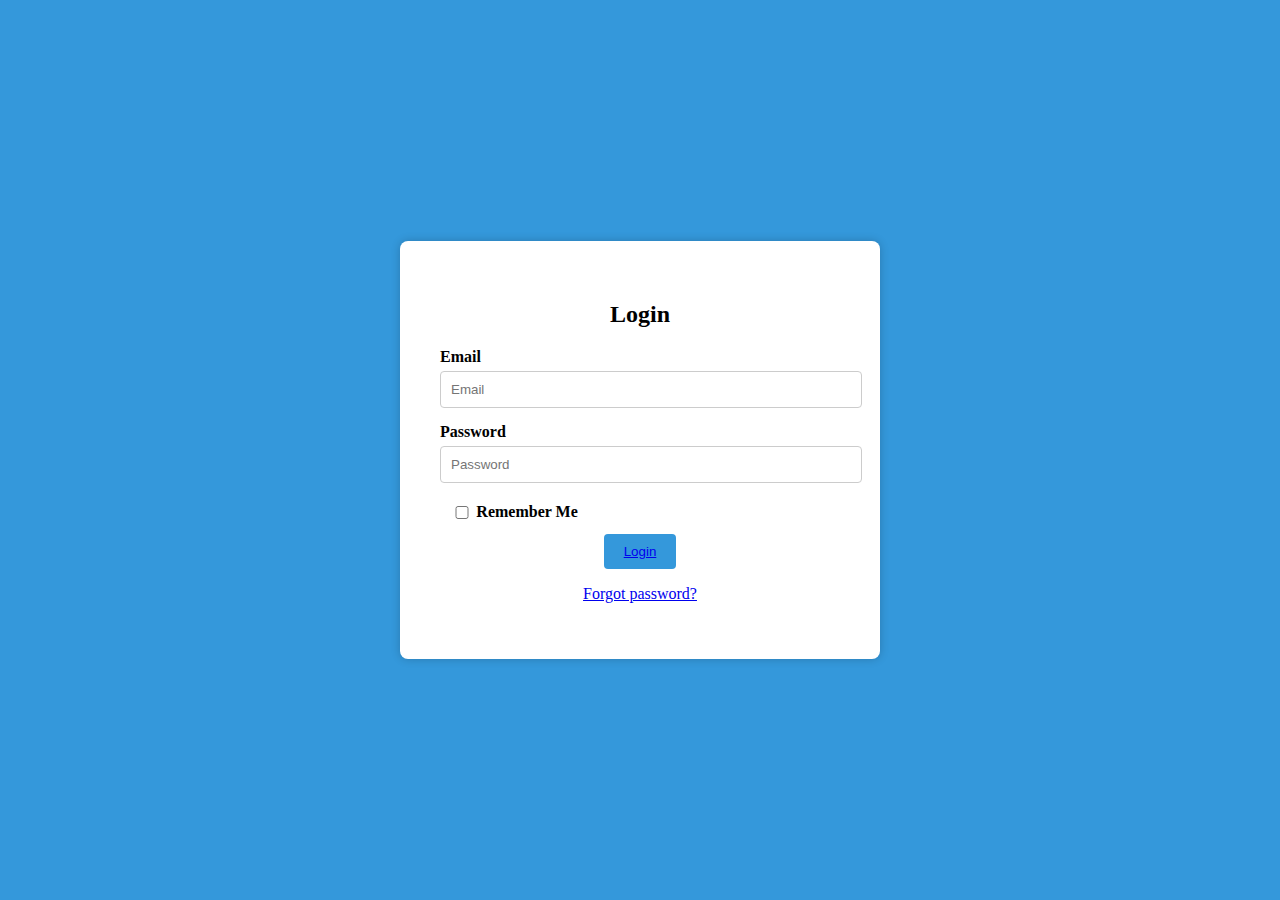
<file: index.html>
<!DOCTYPE html>
<html lang="en">
<head>
<meta charset="UTF-8">
<meta name="viewport" content="width=device-width, initial-scale=1.0">
<title>Login</title>
<style>
  body {
    margin: 0;
    padding: 0;
    display: flex;
    justify-content: center;
    align-items: center;
    min-height: 100vh;
    background-color: #3498db;
  }

  .login-box {
    background-color: white;
    border-radius: 8px;
    padding: 40px;
    box-shadow: 0px 0px 10px rgba(0, 0, 0, 0.2);
    width: 400px;
    text-align: center;
  }

  .login-box h2 {
    margin-bottom: 20px;
  }

  .login-box label {
    display: block;
    text-align: left;
    margin-bottom: 5px;
    font-weight: bold;
  }

  .login-box input {
    width: 100%;
    margin-bottom: 15px;
    padding: 10px;
    border: 1px solid #ccc;
    border-radius: 4px;
  }

  .login-box button {
    background-color: #3498db;
    color: white;
    padding: 10px 20px;
    border: none;
    border-radius: 4px;
    cursor: pointer;
  }

  .remember-me {
    display : grid;
    text-align: left;
    margin-top: 5px;
    grid-template-columns: 1fr 10fr;
  }
</style>
</head>
<body>
  <div class="login-box">
    <h2>Login</h2>
    <form>
      <label for="email">Email</label>
      <input type="email" id="email" placeholder="Email" required>
      
      <label for="password">Password</label>
      <input type="password" id="password" placeholder="Password" required>
      
      <div class="remember-me">
        <input type="checkbox" id="remember" name="remember">
        <label for="remember">Remember Me</label>
      </div>
      
      <button type="submit"><a href="pricing.html">Login</a></button>
    </form>
    <p><a href="#">Forgot password?</a></p>
  </div>
</body>
</html>
</file>
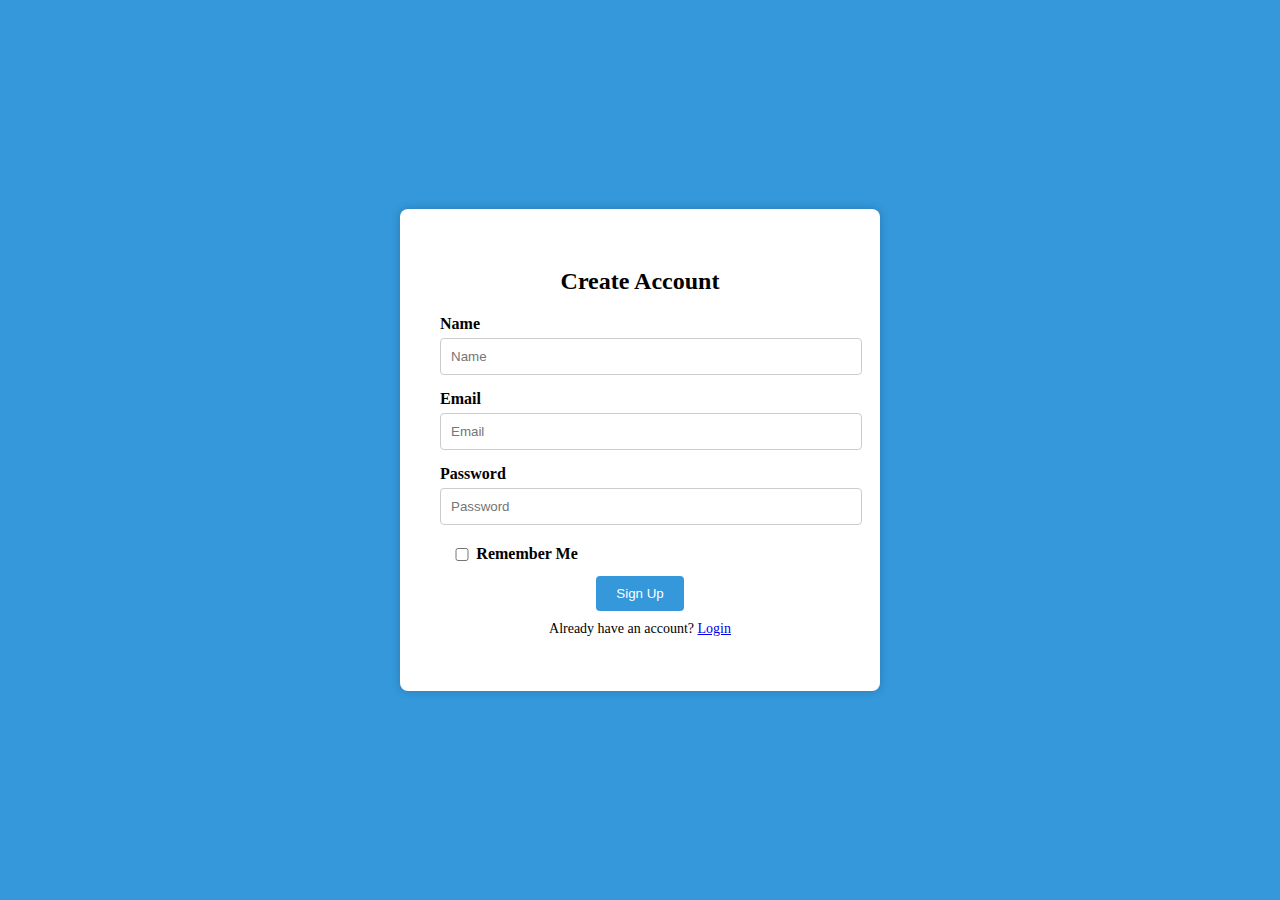
<file: mainpage.html>
<!DOCTYPE html>
<html lang="en">
<head>
<meta charset="UTF-8">
<meta name="viewport" content="width=device-width, initial-scale=1.0">
<title>Create Account</title>
<style>
  body {
    margin: 0;
    padding: 0;
    display: flex;
    justify-content: center;
    align-items: center;
    min-height: 100vh;
    background-color: #3498db;
  }

  .account-creation-box {
    background-color: white;
    border-radius: 8px;
    padding: 40px;
    box-shadow: 0px 0px 10px rgba(0, 0, 0, 0.2);
    width: 400px;
    text-align: center;
  }

  .account-creation-box h2 {
    margin-bottom: 20px;
  }

  .account-creation-box label {
    display: block;
    text-align: left;
    margin-bottom: 5px;
    font-weight: bold;
  }

  .account-creation-box input {
    width: 100%;
    margin-bottom: 15px;
    padding: 10px;
    border: 1px solid #ccc;
    border-radius: 4px;
  }

  .account-creation-box button {
    background-color: #3498db;
    color: white;
    padding: 10px 20px;
    border: none;
    border-radius: 4px;
    cursor: pointer;
  }

  .remember-me {
    display : grid;
    text-align: left;
    margin-top: 5px;
    grid-template-columns: 1fr 10fr;
  }

  .login-link {
    margin-top: 10px;
    font-size: 14px;
  }

</style>
</head>
<body>
  <div class="account-creation-box">
    <h2>Create Account</h2>
    <form>
      <label for="name">Name</label>
      <input type="text" id="name" placeholder="Name" required>
      
      <label for="email">Email</label>
      <input type="email" id="email" placeholder="Email" required>
      
      <label for="password">Password</label>
      <input type="password" id="password" placeholder="Password" required>
      
      <div class="remember-me">
        <input type="checkbox" id="remember" name="remember">
        <label for="remember">Remember Me</label>
      </div>
      
      <button type="submit">Sign Up</button>
    </form>
    
    <p class="login-link">Already have an account? <a href="index.html">Login</a></p>
  </div>
</body>
</html>
</file>
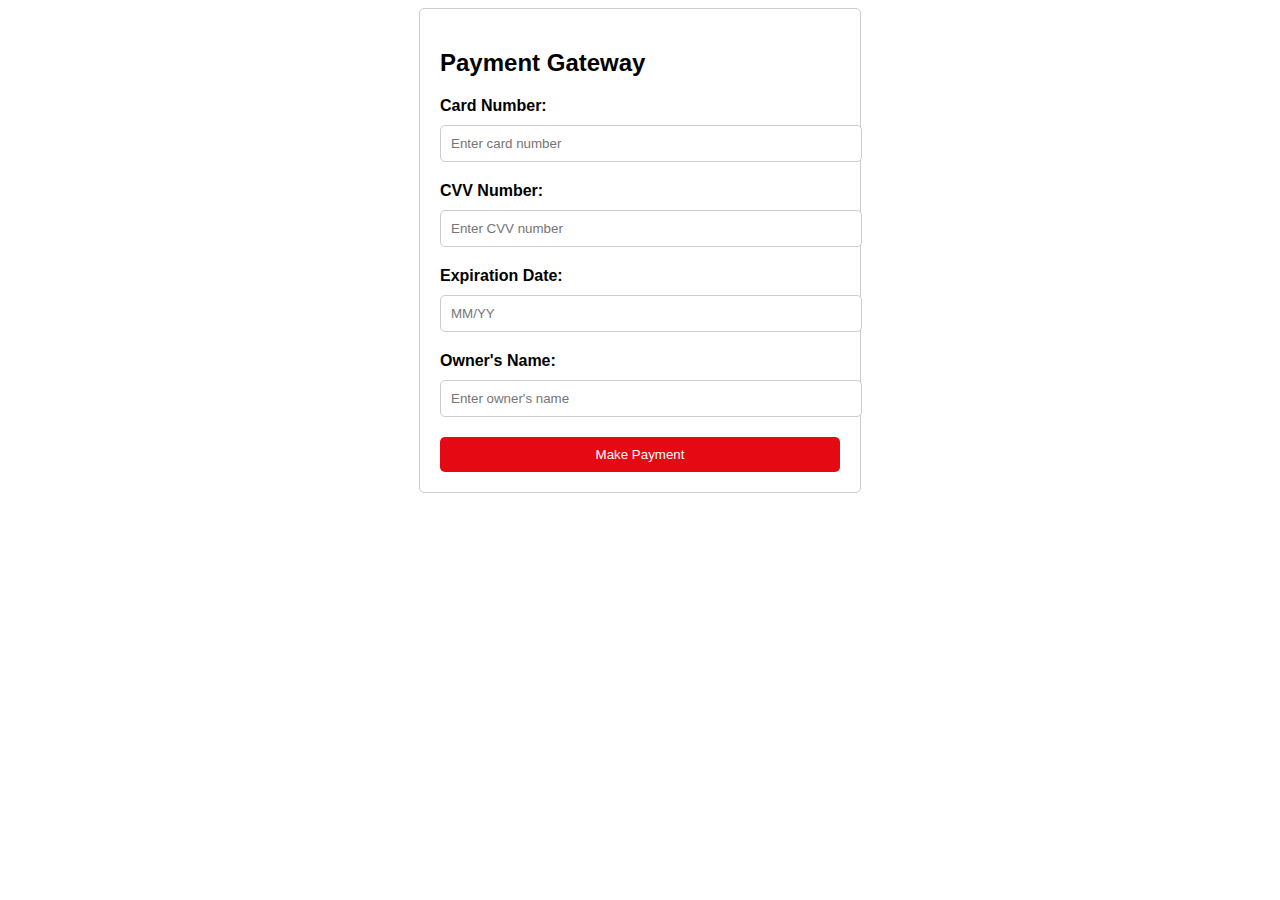
<file: payment.html>
<!DOCTYPE html>
<html lang="en">
<head>
    <meta charset="UTF-8">
    <meta name="viewport" content="width=device-width, initial-scale=1.0">
    <title>Payment Gateway</title>
    <style>
        /* Add your custom styles here */
        body {
            font-family: Arial, sans-serif;
        }
        .container {
            max-width: 400px;
            margin: 0 auto;
            padding: 20px;
            border: 1px solid #ccc;
            border-radius: 5px;
        }
        label {
            display: block;
            margin-bottom: 10px;
            font-weight: bold;
        }
        input[type="text"], input[type="number"] {
            width: 100%;
            padding: 10px;
            margin-bottom: 20px;
            border: 1px solid #ccc;
            border-radius: 5px;
        }
        input[type="submit"] {
            display: block;
            width: 100%;
            padding: 10px;
            background-color: #e50914;
            color: #fff;
            border: none;
            border-radius: 5px;
            cursor: pointer;
        }
        input[type="submit"]:hover {
            background-color: #d40c18;
        }
    </style>
</head>
<body>
    <div class="container">
        <h2>Payment Gateway</h2>
        <form action="#">
            <label for="card_number">Card Number:</label>
            <input type="text" id="card_number" name="card_number" placeholder="Enter card number" required>

            <label for="cvv">CVV Number:</label>
            <input type="number" id="cvv" name="cvv" placeholder="Enter CVV number" required>

            <label for="exp_date">Expiration Date:</label>
            <input type="text" id="exp_date" name="exp_date" placeholder="MM/YY" required>

            <label for="owner_name">Owner's Name:</label>
            <input type="text" id="owner_name" name="owner_name" placeholder="Enter owner's name" required>

            <input type="submit" value="Make Payment">
        </form>
    </div>
</body>
</html>
</file>
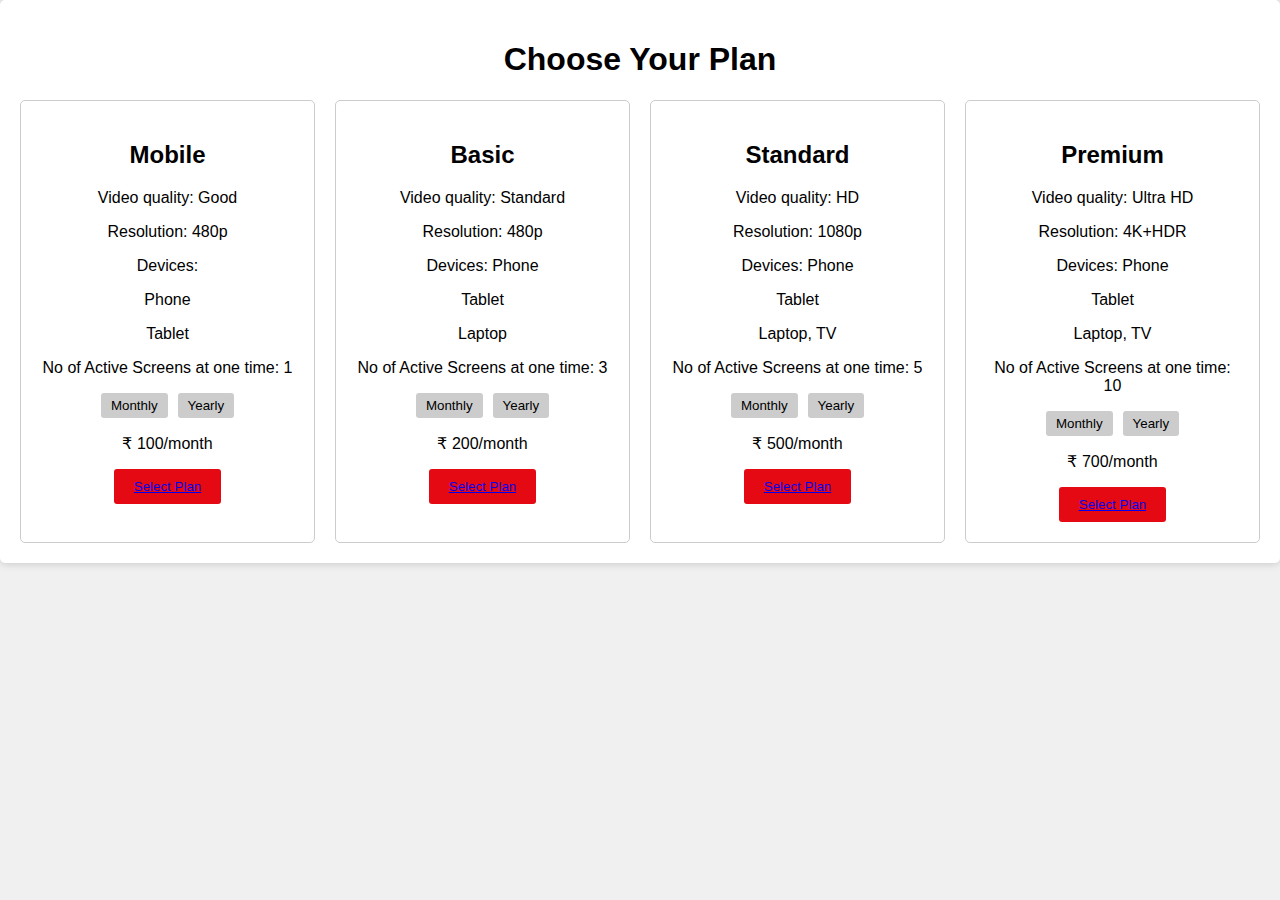
<file: pricing.html>
<!DOCTYPE html>
<html lang="en">
<head>
  <meta charset="UTF-8">
  <meta name="viewport" content="width=device-width, initial-scale=1.0">
  <title>Subscription Page</title>
  <link rel="stylesheet" href="styles.css">
</head>
<body>
  <div class="container">
    <h1 class="heading">Choose Your Plan</h1>
    <div class="plans">
      <!-- Mobile Plan -->
      <div class="plan" id="mobile">
        <h2>Mobile</h2>
        <p>Video quality: Good</p>
        <p>Resolution: 480p</p>
        <p>Devices:</p>
        <p>Phone</p>
        <p>Tablet</p>
        <p>No of Active Screens at one time: 1</p>
        <div class="toggle">
          <button class="monthly">Monthly</button>
          <button class="yearly">Yearly</button>
        </div>
        <p class="price">₹ 100/month</p>
        <button><a href="payment.html">Select Plan</a></button>
      </div>
      
      <!-- Basic Plan -->
      <div class="plan" id="basic">
        <h2>Basic</h2>
        <p>Video quality: Standard</p>
        <p>Resolution: 480p</p>
        <p>Devices: Phone</p>
        <p>Tablet</p>
        <p>Laptop</p>
        <p>No of Active Screens at one time: 3</p>
        <div class="toggle">
          <button class="monthly">Monthly</button>
          <button class="yearly">Yearly</button>
        </div>
        <p class="price">₹ 200/month</p>
        <button><a href="payment.html">Select Plan</a></button>
      </div>

      <!-- Standard Plan -->
      <div class="plan recommended" id="standard">
        <h2>Standard</h2>
        <p>Video quality: HD</p>
        <p>Resolution: 1080p</p>
        <p>Devices: Phone</p>
        <p>Tablet</p>
        <p>Laptop, TV</p>
        <p>No of Active Screens at one time: 5</p>
        <div class="toggle">
          <button class="monthly">Monthly</button>
          <button class="yearly">Yearly</button>
        </div>
        <p class="price">₹ 500/month</p>
        <button><a href="payment.html">Select Plan</a></button>
      </div>

      <!-- Premium Plan -->
      <div class="plan" id="premium">
        <h2>Premium</h2>
        <p>Video quality: Ultra HD</p>
        <p>Resolution: 4K+HDR</p>
        <p>Devices: Phone</p>
        <p>Tablet</p>
        <p>Laptop, TV</p>
        <p>No of Active Screens at one time: 10</p>
        <div class="toggle">
          <button class="monthly">Monthly</button>
          <button class="yearly">Yearly</button>
        </div>
        <p class="price">₹ 700/month</p>
        <button><a href="payment.html">Select Plan</a></button>
      </div>
    </div>
  </div>
  <script src="script.js"></script>
</body>
</html>
</file>
<file: styles.css>
body {
    font-family: Arial, sans-serif;
    background-color: #f0f0f0;
    margin: 0;
    padding: 0;
  }
  
  .container {
    max-width: 100%;
    margin: 0;
    padding: 20px;
    background-color: white;
    border-radius: 5px;
    box-shadow: 0 0 10px rgba(0, 0, 0, 0.2);
  }
  
  .heading {
    text-align: center;
  }
  
  .plans {
    display: flex;
    justify-content: space-between;
    gap: 20px;
    margin-top: 20px;
    flex-wrap: wrap;
  }
  
  .plan {
    flex: 1;
    min-width: 200px;
    padding: 20px;
    text-align: center;
    background-color: #fff;
    border: 1px solid #ccc;
    border-radius: 5px;
  }
  
  .plan.recommended {
    /* Remove the red border */
    border: 1px solid #ccc;
  }
  
  button {
    padding: 10px 20px;
    background-color: #e50914;
    color: white;
    border: none;
    border-radius: 3px;
    cursor: pointer;
  }
  
  button:hover {
    background-color: #ff0c1a;
  }
  
.toggle {
    display: flex;
    justify-content: center;
    align-items: center; /* Vertically align the buttons */
    margin: 10px 0;
  }
  
  .toggle button {
    padding: 5px 10px;
    background-color: #ccc;
    color: black;
    border: none;
    border-radius: 3px;
    cursor: pointer;
    transition: background-color 0.3s;
    margin: 0 5px; /* Add margin between the buttons */
  }
  
  .toggle button.active {
    background-color: #e50914;
    color: white;
  }
</file>
